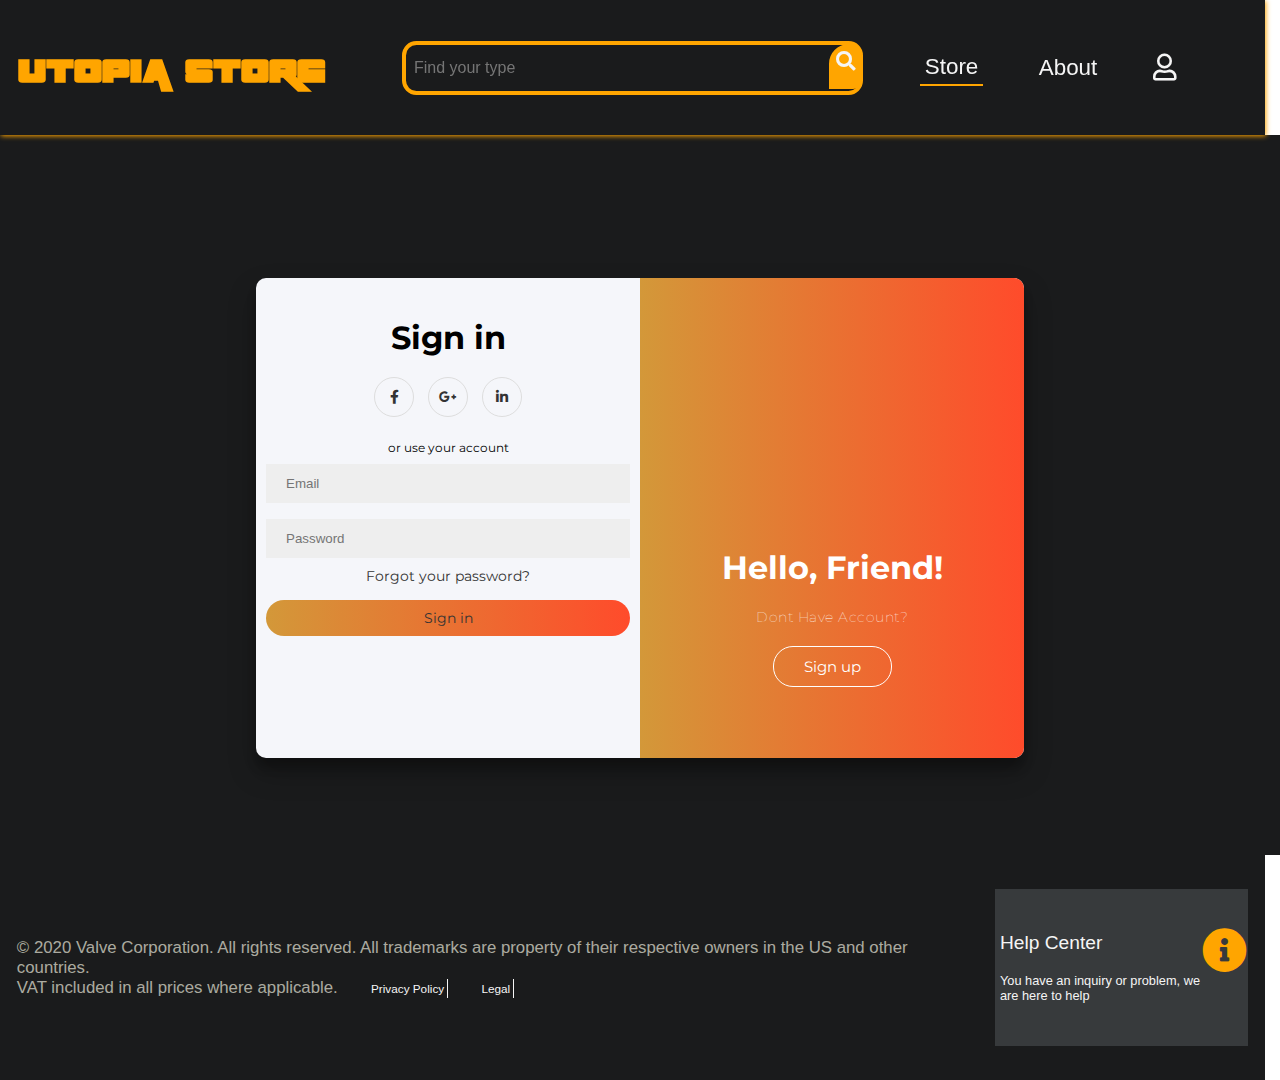
<file: signup.html>
<!DOCTYPE html>
<html lang="en">
    <head>
        <meta charset="UTF-8"/>
        <meta name="description" content="gamigstore"/>
        <meta name="author" content=""/>
        <meta name="keywords" content="html/css"/>
        <meta name="viewport" content="width=device-width, initial-scale=1.0"/>
        <title>utopia</title>
        <link rel="stylesheet" href="style/css/Signup.css"/>
        <link rel="stylesheet" href="style/css/all.css"/>
        <link href="https://fonts.googleapis.com/css?family=Montserrat:400,800&display=swap" rel="stylesheet"> 
    </head>
    <body>
        <main>
            <nav>
                <div class="nav-father">
                    <div class="header">
                        <a href="#">
                            <h1>utopia store</h1>
                        </a>
                    </div>
                    <div class="search-bar">
                        <form>
                            <input type="search" placeholder="Find your type"/>
                            <i class="fas fa-search"></i>
                        </form>
                    </div>
                    <div class="un-list">
                        <ul>
                            <li>
                                <a href="#art" class="an">store</a>
                            </li>
                            <li>
                                <a href="#help" class="on">about</a>
                            </li>
                            <li>
                                <button>
                                    <i class="far fa-user"></i>
                                </button>
                                    <ul>
                                        <li class="l0">
                                            <a href="inc/signup.html">Login</a>
                                        </li>
                                        <li class="l1">
                                            <a href="inc/signup.html">Signup</a>
                                        </li>
                                    </ul>
                            </li>
                        </ul>
                    </div>
                </div>
            </nav>
            <section class="sign"> 
                <div class="container" id="container">
                    <div class="sign-in-container">
                        <form action="#">
                            <h1>Sign in</h1>
                            <div class="social-container">
                                <a href="#" class="social"><i class="fab fa-facebook-f"></i></a>
                                <a href="#" class="social"><i class="fab fa-google-plus-g"></i></a>
                                <a href="#" class="social"><i class="fab fa-linkedin-in"></i></a>
                            </div>
                            <span>or use your account</span>
                            <input type="email" placeholder="Email" />
                            <input type="password" placeholder="Password" />
                            <a href="#">Forgot your password?</a>
                            <a href="#" class="signin">Sign in</a>
                        </form>
                    </div>
                    <div class="overlay-container">
                        <div class="overlay">
                            <div class="overlay-right">
                                <h1>Hello, Friend!</h1>
                                <p>Dont Have Account?</p>
                                <a href="#" class="signup">Sign up</a>
                            </div>
                        </div>
                    </div>
                </div>
                

            </section>
            <article>
                <aside>
                    
                </aside>
            </article>
            <footer>
                <div class="d0">
                    <p>
                        © 2020 Valve Corporation. All rights reserved. All trademarks are property of their respective owners in the US and other countries.
                        <br>
                        VAT included in all prices where applicable.
                        <a href="#">Privacy Policy</a>
                        <a href="#">Legal</a>
                    </p>
                </div>
                <div class="d1">
                    <div class="father-d0">
                        <div class="dd0">
                            <i class="fas fa-info-circle"></i>
                            
                        </div>
                        <div class="dd1">
                            <h5>Help Center</h5>
                            <p>You have an inquiry or problem, we are here to help</p>
                        </div>
                    </div>
                </div>
            </footer>
        </main>
    </body>
</html>
</file>
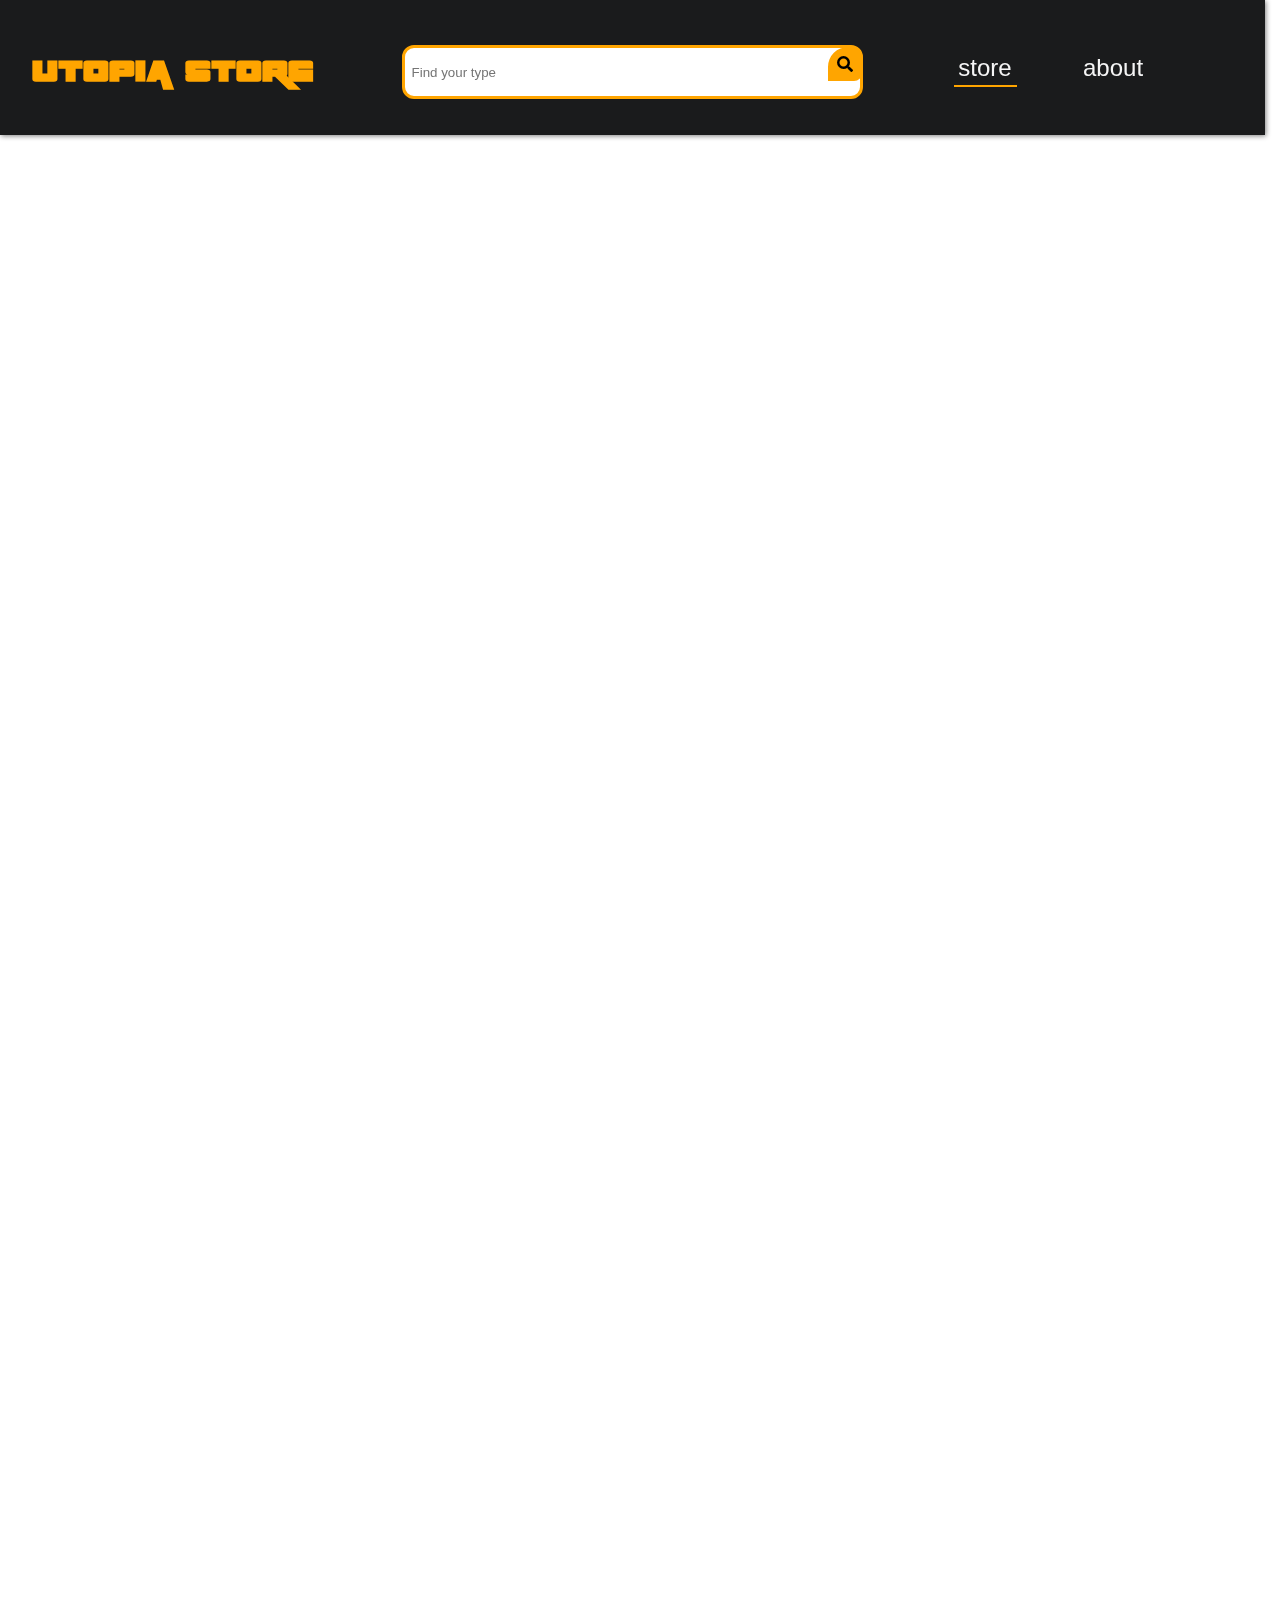
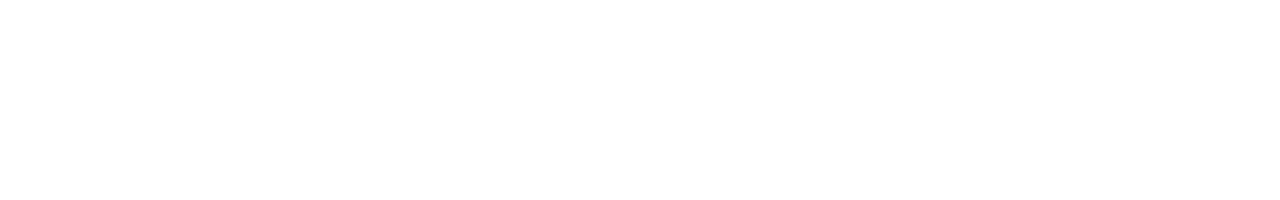
<file: inc/content.html>
<!DOCTYPE html>
<html lang="en">
    <head>
        <meta charset="UTF-8"/>
        <meta name="description" content="gamigstore"/>
        <meta name="author" content=""/>
        <meta name="keywords" content="html/css"/>
        <meta name="viewport" content="width=device-width, initial-scale=1.0"/>
        <title>utopia</title>
        <link rel="stylesheet" href="../style/css/content.css"/>
        <link rel="stylesheet" href="../style/css/all.css"/>
    </head>
    <body>
        <main>
            <nav>
                <div class="nav-father">
                    <div class="header">
                        <h1>utopia store</h1>
                    </div>
                    <div class="search-bar">
                        <form>
                            <input type="search" placeholder="Find your type"/>
                            <i class="fas fa-search"></i>
                        </form>
                    </div>
                    <div class="un-list">
                        <ul>
                            <li>
                                <a href="" class="an">store</a>
                            </li>
                            <li>
                                <a href="" class="on">about</a>
                            </li>
                        </ul>
                    </div>
                </div>
            </nav>
            <section> 
             
            </section>
            <article>
                <aside>

                </aside>
            </article>
            <footer>
                
            </footer>
        </main>
    </body>
</html>
</file>
<file: style/css/Signup.css>
/*stylesheet*/
*{
  margin: 0px;
  padding: 0px;
  box-sizing:border-box;
  text-decoration: none;
}
html {
  overflow-x: hidden;
  }
/*محدش يلعب هنا*/
@font-face{
  font-family:other;
  src:url(../fonts/other.woff);
}
@font-face{
  font-family:px;
  src:url(../fonts/pxf.woff);
}
main{
  display:grid;
  grid-template-columns:60vw 38.8vw;
  grid-template-rows:15vh 80vh 0vh 25vh ;
  grid-template-areas: 
    "navo navo"
    "secnn secnn"
    "art art"
    "foot foot"
    ;
}
/*alert tany*/


/*strart navbar*/
nav{
  grid-area:navo;
  background-color:#1a1b1c;
  position:fixed;
  width:98.8vw;
  height: 15vh;
  box-shadow:1px 1px 5px orange;
  z-index:1;
}
nav .nav-father{
 display:flex;
  width:98.8vw;
  height:15vh;
  flex-direction:row;

}
.nav-father .search-bar{
  display:flex;
  align-self: center;
  width:45vw;
  height: 6vh
}
.nav-father .search-bar form{
  position: relative;
  width:45vw;
  height:6vh;
  display:flex;
  justify-content:center;
}
.nav-father .search-bar form input{
  width:80%;
  height:6vh;
  max-height:6vh;
  min-height: 6vh;
  padding:.5em;
  border:.3em solid orange;
  border-radius:.9em;
  color:orange;
  background-color: #1A1B1C;
  font-size:1em
}
.nav-father .fa-search{
  width:2.5vw;
  height:5vh;
  color:whitesmoke;
  position: absolute;
  left: 37.9vw;
  font-size:1.2em;
  top:.18em;
  border:.4em solid orange;;
  background-color: orange;
  border-radius:20px 8px 8px 0px;
  cursor:pointer
}
.nav-father .header{
  width:26.9vw;
  height:100%;
  display:flex;
  justify-content: center;
  align-items: center;
}
.nav-father .header h1{
  color: orange;
  font-family:other;
  font-size:2.8em;
  align-self:center;
}
.un-list{
  width: 26vw;
  height:15vh;
}
.un-list ul{
  display:flex;
  width:20vw;
  height:15vh;
  list-style: none;
  justify-content:space-between;
  align-items: center;
}
.un-list ul li{
  position: relative;
}
.un-list ul li a{
  text-decoration:none;
  font-size:1.4em;
  color:whitesmoke;
  font-family:arial;
  font-weight:lighter;
  text-transform:capitalize;
}
.un-list ul li button{
  background:transparent;
  border:transparent;
  cursor:pointer;
  position: relative;
}
.un-list ul li button i:hover{
  color:orange;
}
.un-list ul li button .fa-user{
  font-size:2em;
  color:whitesmoke;
}
.un-list ul li ul{
  width:10vw;
  height:12.5vh;
  top:7vh;
  background-color:whitesmoke;
  display: flex;
  align-content:;
  flex-direction:column;
  position: absolute;
  left:-4.2vw;
  border-bottom:3px solid orange;
  border-radius:10px 10px 3px 3px;
  visibility:hidden;
  transition:.5s;
}

.un-list ul li ul:before{
  content: "";
  width:0vw;
  height:0;
  bottom:11.9vh;
  background-color:transparent;
  position: absolute;
  left:;
  border-bottom:10px solid whitesmoke;
  border-left: 10px solid transparent;
  border-top: 10px solid transparent;
  border-right: 10px solid transparent; 
}
.un-list ul li button:focus +ul{
  visibility:visible;
}
.un-list ul li ul li{
  padding: 9px;
}
.un-list ul li .an:hover,.on:hover{
  color:orange;
}

.un-list ul li .an{
  border:.1em solid orange;
  padding:.2em;
  border-top:transparent ;
  border-right:transparent;
  border-bottom: ;
  border-left:transparent;
  
}
.un-list ul li .on{
  position: relative;
}
.un-list ul li .on:before{
  content:'';
        position:absolute;
        width:4.5vw;
        transform:scaleX(0);
        height:2px;
        top:30px;
        left:0;
        background-color:orange;
        transform-origin:bottom left;
        transition:transform 0.25s ease-out;
}
.un-list ul li .on:hover:before{
  transform:scalex(1)
}
.un-list ul li ul .l1 a{
  font-size:1em;
  color:orange;
}
.un-list ul li ul .l0 a{
  font-size:1.3em;
  color: orange
}
.un-list ul li ul .l1 a:hover{
  background-color: #1A1B1C;
  font-size:.96em;
  color:whitesmoke;
  padding-right:2em;
  padding-left:2.1em ;
   padding-bottom:.4em;
  padding-top:.4em ;
}
.un-list ul li ul .l0 a:hover{
  padding: .2em;
  background-color:#1A1B1C; 
  padding-right:1.65em;
  padding-left:1.65em ;
  padding-bottom:.2em;
  padding-top:.2em ;
  font-size:1.3em;
  color: whitesmoke
}
/*end navbar*/
section{
  grid-area: secnn;
  z-index:0;
}
/*Game Offer*/
.sign {
	display: flex;
	justify-content: center;
	align-items: center;
	flex-direction: column;
  font-family: 'Montserrat';
}
.sign h1 {
	font-weight: bold;
	margin: 0;
}

.sign h2 {
	text-align: center;
}

.sign p {
	font-size: 14px;
	font-weight: 100;
	line-height: 20px;
	letter-spacing: 0.5px;
	margin: 20px 0 30px;
}

.sign span {
	font-size: 12px;
}

.sign-in-container a {
	color: #333;
	font-size: 14px;
	text-decoration: none;
	margin: 15px 0;
}
.signin {
  display: block;
  background:linear-gradient(to right, #d39839, #FF4B2B);
  padding: 1vh;
  border-radius: 10vh; 
  transition: 1s;
}
.signin:hover {
  box-shadow: 1px 1px 20px 1px grey;
  color: white;
  background:linear-gradient(to left, #d39839, #FF4B2B)
}
.sign {
  height: 100%;
  width: 100%;
  grid-area: 'scenn';
  background-color: #1A1B1C;
  width: 100vw;
}
.container {
  margin-top: 5vh;
	background-color: #f5f6fa;
	border-radius: 10px;
  box-shadow: 0 14px 28px rgba(0,0,0,0.25), 0 10px 10px rgba(0,0,0,0.22);
	position: relative;
	overflow: hidden;
	width: 768px;
	max-width: 100%;
	min-height: 480px;
}
.sign-in-container {
	left: 0;
	width: 50%;
	z-index: 2;
  text-align: center;
  padding-left: 10px;
  padding-right: 10px;
  padding-top: 40px;
}
.overlay-container{
  position: absolute;
	top: 0vh;
	left: 50%;
	width: 50%;
	height: 100%;
	overflow: hidden;
	z-index: 100;
}

.overlay {
  background:linear-gradient(to right, #d39839, #FF4B2B);
  background-repeat: no-repeat;
	background-size: cover;
	background-position: 0 0;
	color: #FFFFFF;
	position: relative;
  
	left: 0%;
	height: 100%;
}
.overlay-right {
  justify-content: center;
  text-align: center;
  padding-top: 30vh;
}
.social-container {
	margin: 20px 0;
}
.social-container a {
	border: 1px solid #DDDDDD;
	border-radius: 50%;
	display: inline-flex;
	justify-content: center;
	align-items: center;
	margin: 0 5px;
	height: 40px;
	width: 40px;
}
.signup {
  text-decoration: none;
  font-size: 15px;
  color: white;
  border: 1px solid white;
  padding: 10px 30px 10px 30px;
  border-radius: 20px;
  transition: 1s;
}
.signup:hover {
  color: black;
  background-color: white;
}
.sign input {
	background-color: #EEEEEE;
	border: none;
	padding: 12px 20px;
	margin: 8px 0;
	width: 100%;
  
}

article{
  grid-area: art;
  z-index:0;
}

/*footer start*/
footer{
  grid-area: foot;
  z-index: 0;
  background-color:#1A1B1C;
  display: flex;
  justify-content:space-evenly;
  align-items:center;
}
footer .d0 {
  width:76%;
}
footer .d0 p{
  font-size:1.05em;
  color:hsla(52, 29%, 90%,.7);
  font-family:sans-serif;
  font-weight: lighter;
}
footer .d0 p a{
  text-decoration:none;
  margin-left:2vw;
  color:whitesmoke;
  padding: 3px;
  border-right: 1px solid whitesmoke;
  font-size:.7em;
}
footer .d1{
  width:20%;
  height:100%;
  display:flex;
}
footer .d1 .father-d0{
  width:100%;
  height:70%;
  display:flex;
  flex-direction:row-reverse;
  align-content:space-between;
  align-items:center;
  background-color:hsla(210, 4%,41%,.4); 
  place-self: center;
  cursor:pointer;
}
footer .d1 .dd0{
  display: flex;
  flex-direction:column;
  width:18%;
  height:50%
}
footer .d1 div i{
  font-size:45px;
  color:#FFA500;
}
footer .d1 .dd1{
  width:80%;
  height:70%;
  display:flex;
  flex-direction:column;
  justify-content:space-evenly;
  align-items:flex-start;
}
footer .d1 .dd1 h5{
 font-size:1.2em;
  color:whitesmoke;
  font-family: arial;
  font-weight: initial;
}
footer .d1 .dd1 p{
  font-size: .8em;
  color:whitesmoke;
  font-family:arial;
  font-weight: lighter;
}
/*footer end*/
/*Resposinve*/
@media screen and (max-width:414px) and (max-height:736px){
  main{
  display:grid;
  grid-template-columns:60vw 38.8vw;
  grid-template-rows:15vh 80vh 0vh 25vh ;
  grid-template-areas: 
    "navo navo"
    "secnn secnn"
    "art art"
    "foot foot"
    ;
}
/*alert tany*/
  /*strart navbar*/
  nav{
    grid-area:navo;
    background-color:#1a1b1c;
    position:fixed;
    width:100vw;
    height: 15vh;
    box-shadow:1px 1px 5px black;
    z-index:1;
  }
nav .nav-father{
 display:flex;
  width:98.8vw;
  height:15vh;
  flex-direction:row;

}
  .nav-father .search-bar{
    display:flex;
    align-self: center;
    width:44vw;
    margin-left: -5%;
  }
.nav-father .search-bar form{
  position: relative;
  width:42vw;
  height:4vh;
  display:flex;
  justify-content:center;
}
.nav-father .search-bar form input{
    width:80%;
    height:4vh;
    padding:.5em;
    border:3px solid orange;
    border-radius:.9em;
    background-color: #1A1B1C;
    color: white;
  font-size: 0.7em;
}
.nav-father .search-bar i{
    color:whitesmoke;
    position: absolute;
    left: 27.9vw;
    width: 23%;
    height: 5.5vh;
    font-size:19px;
    top:0.1em;
    border:0.5em solid orange;;
    background-color: orange;
    border-radius:20px 8px 8px 0px;
    cursor:pointer
}
.nav-father .header{
  width:26.9vw;
  height:100%;
  display:flex;
  justify-content: center;
  align-items: center;
}
  .nav-father .header h1{
    color: orange;
    font-family:other;
    font-size:20px;
    padding-left: 10px;
    align-self:center;
  }
.un-list{
    width: 26vw;
    height:15vh;
  }
  .un-list ul{
    display:flex;
    width:25vw;
    height:15vh;
    list-style: none;
    justify-content:space-around;
    align-items: center;
  }
  .un-list ul li a{
    text-decoration:none;
    font-size: 1em;
    color:whitesmoke;
    font-family:arial;
    font-weight:;
    padding: 10px;
  }
.un-list ul li{
  position: relative;
}
.un-list ul li a{
  text-decoration:none;
  font-size:1em;
  color:whitesmoke;
  font-family:arial;
  font-weight:lighter;
  text-transform:capitalize;
}
.un-list ul li button{
  background:transparent;
  border:transparent;
  cursor:pointer;
  position: relative;
}
.un-list ul li button i:hover{
  color:orange;
}
.un-list ul li button .fa-user{
  font-size:1.5em;
  color:whitesmoke;
}
.un-list ul li ul{
  width:20vw;
  height:12.5vh;
  top:7vh;
  background-color:whitesmoke;
  display: flex;
  align-content:;
  flex-direction:column;
  position: absolute;
  left:-10.2vw;
  border-bottom:3px solid orange;
  border-radius:10px 10px 3px 3px;
  visibility:hidden;
  transition:.5s;
}

.un-list ul li ul:before{
  content: "";
  width:0vw;
  height:0;
  bottom:11.9vh;
  background-color:transparent;
  position: absolute;
  left:;
  border-bottom:10px solid whitesmoke;
  border-left: 10px solid transparent;
  border-top: 10px solid transparent;
  border-right: 10px solid transparent; 
}
.un-list ul li button:focus +ul{
  visibility:visible;
}
.un-list ul li ul li{
  padding: 9px;
}
.un-list ul li .an:hover,.on:hover{
  color:orange;
}

.un-list ul li .an{
    border:.1em solid orange;
    padding:.2em;
    border-top:transparent ;
    border-right:transparent;
    border-bottom: ;
    border-left:transparent;

  }
  .un-list ul li .on{
    position: relative;
  }
  .un-list ul li .on:before{
    content:'';
          position:absolute;
          width:4.5vw;
          transform:scaleX(0);
          height:2px;
          top:30px;
          left:0;
          background-color:orange;
          transform-origin:bottom left;
          transition:transform 0.25s ease-out;
  }
  .un-list ul li .on:hover:before{
    transform:scalex(1)
  }
.un-list ul li ul .l1 a{
  font-size:1em;
  color:orange;
}
.un-list ul li ul .l0 a{
  font-size:1.3em;
  color: orange
}
.un-list ul li ul .l1 a:hover{
  background-color: #1A1B1C;
  font-size:.96em;
  color:whitesmoke;
  padding-right:2em;
  padding-left:2.1em ;
   padding-bottom:.4em;
  padding-top:.4em ;
}
.un-list ul li ul .l0 a:hover{
  padding: .2em;
  background-color:#1A1B1C; 
  padding-right:1.65em;
  padding-left:1.65em ;
  padding-bottom:.2em;
  padding-top:.2em ;
  font-size:1.3em;
  color: whitesmoke
}
  /*end navbar*/
  section{
    grid-area: secnn;
    z-index:0;
  }
  /*Check Out Start*/
  section {
    grid-area: secnn;
  }
  .checkout {
    background-color: black;
    margin-bottom: -6vh;
    width: 100vw;
  }
  .checkout video {
    position: absolute;
    z-index: -1;
    width: 375px;

  }
  .gamecheckout {
    background-color: hsl(210, 4%, 11%,0.9);
    width:100vw;
    height: 100%;

  }
  .gameimg {
    display: flex;
  }
  .gameimg img{
    margin-top: 8vh;
    margin-left: 8vh;
    width: 40vh;
    height: 60vh;
    background-attachment: fixed;


  }
  .gamename {
    font-family: arial;
    display: inline-flex;

  }
  .gamename h1 {
    position: relative;
    top: -65.4vh;
    left: 3vh;
    color: #DFE6E9;
    white-space: nowrap;
  }
  .gamename h2 {
    position: relative;
    top: 3vh;
    left: -25vh;
    color: #DFE6E9;
    font-weight: 500;
    
  }
  .price {
    font-weight: 300;
    font-size: 3.8vh;
    color: darkorange;
  }
  .pricebefore{
    font-size: 2.4vh;
    color: #A8690B;
    text-decoration: line-through;

  }
  .gamename a {
    text-decoration: none;
    color: #e3e8ea;
    background-color: #FFA500;
    padding:1.5vh .5vh 1.5vh 2.5vh;
    border-radius: 3px;
    position: relative;
    top: 3vh;
    left:-8vh; 
    box-shadow: 1px 1px 10px 1px black;
    transition: 1s;
  }
  .gamename a:hover {

    background-color: #a8690b;
  }
  .short {
    display: none;
    font-size: 2vh;
    white-space: pre-line;
    position: absolute;
    padding-right: 50vh;
    top: 45vh;
    margin-left: 3.5vh;
    font-family: 'Open Sans';
    color: #DFE6E9;
    font-weight: 100;
  }


  /*Check Out End*/
  /*About Game Starts*/
  article {
    grid-area: art;
    background-color: #1A1B1C;
    width: 100vw;
    padding-top: 6vh;
  }
  .aboutgame {
    text-align: center;
  }
  .aboutgame h1 {
    font-family: 'Open Sans';
    font-weight: 600;
    color: #DFE6E9;
    line-height: 2.5;
  }
  iframe {
    border-radius: 20px;
    width: 365px;
  }
  .aboutgame h2 {
    color: #DFE6E9;
    font-family: 'Open Sans';
    font-weight: 300;
    font-size: 2.0vh;


  }

  /*About Game End*/
  /*footer start*/
  footer{
    width: 100vw;
    grid-area: foot;
    z-index: 0;
    background-color:#1A1B1C;
    display: flex;
    justify-content:space-evenly;
    align-items:center;
    box-shadow: 0px 1px 10px 0px black;
  }
  footer .d0 {
    width:76%;
  }
  footer .d0 p{
    font-size:1.05em;
    color:hsla(52, 29%, 90%,.7);
    font-family:sans-serif;
    font-weight: lighter;
  }
  footer .d0 p a{
    text-decoration:none;
    margin-left:2vw;
    color:whitesmoke;
    padding: 3px;
    border-right: 1px solid whitesmoke;
    font-size:.7em;
  }
  footer .d1{
    width:20%;
    height:100%;
    display:flex;
  }
  footer .d1 .father-d0{
    width:100%;
    height:70%;
    display:flex;
    flex-direction:row-reverse;
    align-content:space-between;
    align-items:center;
    background-color:hsla(210, 4%,41%,.4); 
    place-self: center;
    cursor:pointer;
  }
  footer .d1 .dd0{
    display: flex;
    flex-direction:column;
    width:18%;
    height:50%
  }
  footer .d1 div i{
    display: none;
    font-size:45px;
    color:#FFA500;
  }
  footer .d1 .dd1{
    width:80%;
    height:60%;
    display:flex;
    flex-direction:column;
    justify-content:space-evenly;
    align-items:flex-start;
  }
  footer .d1 .dd1 h5{
   font-size:1.1em;
    color:whitesmoke;
    font-family: arial;
    font-weight: initial;
  }
  footer .d1 .dd1 p{
    font-size: .7em;
    color:whitesmoke;
    font-family:arial;
    font-weight: lighter;
  }
/*footer end*/
}
/*******************S9 And IPHONE X*********************/
@media screen and (min-height:740px) and (max-height:812px){
  main{
  display:grid;
  grid-template-columns:60vw 38.8vw;
  grid-template-rows:15vh 80vh 0vh 25vh ;
  grid-template-areas: 
    "navo navo"
    "secnn secnn"
    "art art"
    "foot foot"
    ;
}
/*alert tany*/
  /*strart navbar*/
  nav{
    grid-area:navo;
    background-color:#1a1b1c;
    position:fixed;
    width:100vw;
    height: 15vh;
    box-shadow:1px 1px 5px black;
    z-index:1;
  }
nav .nav-father{
 display:flex;
  width:98.8vw;
  height:15vh;
  flex-direction:row;

}
  .nav-father .search-bar{
    display:flex;
    align-self: center;
    width:44vw;
    margin-left: -5%;
  }
.nav-father .search-bar form{
  position: relative;
  width:42vw;
  height:4vh;
  display:flex;
  justify-content:center;
}
.nav-father .search-bar form input{
    width:80%;
    height:4vh;
    padding:.5em;
    border:3px solid orange;
    border-radius:.9em;
    background-color: #1A1B1C;
    color: white;
  font-size: 0.7em;
}
.nav-father .search-bar i{
    color:whitesmoke;
    position: absolute;
    left: 27.9vw;
    width: 23%;
    height: 5.5vh;
    font-size:19px;
    top:0.1em;
    border:0.5em solid orange;;
    background-color: orange;
    border-radius:20px 8px 8px 0px;
    cursor:pointer
}
.nav-father .header{
  width:26.9vw;
  height:100%;
  display:flex;
  justify-content: center;
  align-items: center;
}
  .nav-father .header h1{
    color: orange;
    font-family:other;
    font-size:20px;
    padding-left: 10px;
    align-self:center;
  }
.un-list{
    width: 26vw;
    height:15vh;
  }
  .un-list ul{
    display:flex;
    width:25vw;
    height:15vh;
    list-style: none;
    justify-content:space-around;
    align-items: center;
  }
  .un-list ul li a{
    text-decoration:none;
    font-size: 1em;
    color:whitesmoke;
    font-family:arial;
    font-weight:;
    padding: 10px;
  }
.un-list ul li{
  position: relative;
}
.un-list ul li a{
  text-decoration:none;
  font-size:1em;
  color:whitesmoke;
  font-family:arial;
  font-weight:lighter;
  text-transform:capitalize;
}
.un-list ul li button{
  background:transparent;
  border:transparent;
  cursor:pointer;
  position: relative;
}
.un-list ul li button i:hover{
  color:orange;
}
.un-list ul li button .fa-user{
  font-size:1.5em;
  color:whitesmoke;
}
.un-list ul li ul{
  width:20vw;
  height:12.5vh;
  top:7vh;
  background-color:whitesmoke;
  display: flex;
  align-content:;
  flex-direction:column;
  position: absolute;
  left:-10.2vw;
  border-bottom:3px solid orange;
  border-radius:10px 10px 3px 3px;
  visibility:hidden;
  transition:.5s;
}

.un-list ul li ul:before{
  content: "";
  width:0vw;
  height:0;
  bottom:11.9vh;
  background-color:transparent;
  position: absolute;
  left:;
  border-bottom:10px solid whitesmoke;
  border-left: 10px solid transparent;
  border-top: 10px solid transparent;
  border-right: 10px solid transparent; 
}
.un-list ul li button:focus +ul{
  visibility:visible;
}
.un-list ul li ul li{
  padding: 9px;
}
.un-list ul li .an:hover,.on:hover{
  color:orange;
}

.un-list ul li .an{
    border:.1em solid orange;
    padding:.2em;
    border-top:transparent ;
    border-right:transparent;
    border-bottom: ;
    border-left:transparent;

  }
  .un-list ul li .on{
    position: relative;
  }
  .un-list ul li .on:before{
    content:'';
          position:absolute;
          width:4.5vw;
          transform:scaleX(0);
          height:2px;
          top:30px;
          left:0;
          background-color:orange;
          transform-origin:bottom left;
          transition:transform 0.25s ease-out;
  }
  .un-list ul li .on:hover:before{
    transform:scalex(1)
  }
.un-list ul li ul .l1 a{
  font-size:1em;
  color:orange;
}
.un-list ul li ul .l0 a{
  font-size:1.3em;
  color: orange
}
.un-list ul li ul .l1 a:hover{
  background-color: #1A1B1C;
  font-size:.96em;
  color:whitesmoke;
  padding-right:2em;
  padding-left:2.1em ;
   padding-bottom:.4em;
  padding-top:.4em ;
}
.un-list ul li ul .l0 a:hover{
  padding: .2em;
  background-color:#1A1B1C; 
  padding-right:1.65em;
  padding-left:1.65em ;
  padding-bottom:.2em;
  padding-top:.2em ;
  font-size:1.3em;
  color: whitesmoke
}
  /*end navbar*/
  section{
    grid-area: secnn;
    z-index:0;
  }
  /*Check Out Start*/
  /*footer start*/
  footer{
    width: 100vw;
    grid-area: foot;
    z-index: 0;
    background-color:#1A1B1C;
    display: flex;
    justify-content:space-evenly;
    align-items:center;
    box-shadow: 0px 1px 10px 0px black;
  }
  footer .d0 {
    width:76%;
  }
  footer .d0 p{
    font-size:1.05em;
    color:hsla(52, 29%, 90%,.7);
    font-family:sans-serif;
    font-weight: lighter;
  }
  footer .d0 p a{
    text-decoration:none;
    margin-left:2vw;
    color:whitesmoke;
    padding: 3px;
    border-right: 1px solid whitesmoke;
    font-size:.7em;
  }
  footer .d1{
    width:20%;
    height:100%;
    display:flex;
  }
  footer .d1 .father-d0{
    width:100%;
    height:70%;
    display:flex;
    flex-direction:row-reverse;
    align-content:space-between;
    align-items:center;
    background-color:hsla(210, 4%,41%,.4); 
    place-self: center;
    cursor:pointer;
  }
  footer .d1 .dd0{
    display: flex;
    flex-direction:column;
    width:18%;
    height:50%
  }
  footer .d1 div i{
    display: none;
    font-size:45px;
    color:#FFA500;
  }
  footer .d1 .dd1{
    width:80%;
    height:60%;
    display:flex;
    flex-direction:column;
    justify-content:space-evenly;
    align-items:flex-start;
  }
  footer .d1 .dd1 h5{
   font-size:1.1em;
    color:whitesmoke;
    font-family: arial;
    font-weight: initial;
  }
  footer .d1 .dd1 p{
    font-size: .7em;
    color:whitesmoke;
    font-family:arial;
    font-weight: lighter;
  }
/*footer end*/
}
</file>
<file: style/css/content.css>
/*stylesheet*/
*{
  margin: 0px;
  padding: 0px;
  box-sizing:border-box;
}
/*محدش يلعب هنا*/
@font-face{
  font-family:other;
  src:url(../fonts/other.woff);
}
@font-face{
  font-family:px;
  src:url(../fonts/pxf.woff);
}
main{
  display:grid;
  grid-template-columns:60vw 38.8vw;
  grid-template-rows:15vh 80vh 80vh 25vh ;
  grid-template-areas: 
    "navo navo"
    "secnn secnn"
    "art art"
    "foot foot"
    ;
}
/*alert tany*/


/*strart navbar*/
nav{
  grid-area:navo;
  background-color:#1a1b1c;
  position:fixed;
  width:98.8vw;
  height: 15vh;
  box-shadow:1px 1px 5px gray;
  z-index:1;
}
nav .nav-father{
 display:flex;
  width:98.8vw;
  height:15vh;
  flex-direction:row;

}
.nav-father .search-bar{
  display:flex;
  align-self: center;
  width:45vw;
}
.nav-father .search-bar form{
  position: relative;
  width:45vw;
  height:5vh;
  display:flex;
  justify-content:center;
}
.nav-father .search-bar form input{
  width:80%;
  height:6vh;
  padding:.5em;
  border:3px solid orange;
  border-radius:.9em;
}
.nav-father i{
  color:black;
  position: absolute;
  left: 37.78vw;
  top:.15em;
  border:.6em solid orange;;
  background-color: orange;
  border-radius:20px 10px 8px 0px;
  cursor:pointer
}
.nav-father .header{
  width:26.9vw;
  display:flex;
  justify-content: center;
}
.nav-father .header h1{
  color: orange;
  font-family:other;
  font-size:40px;
  align-self:center;
}
.un-list{
  width: 26vw;
  height:15vh;
}
.un-list ul{
  display:flex;
  width:20vw;
  height:15vh;
  list-style: none;
  justify-content:space-around;
  align-items: center;
}
.un-list ul li a{
  text-decoration:none;
  font-size:1.5em;
  color:whitesmoke;
  font-family:arial;
  
}
.un-list ul li .an{
  border:.1em solid orange;
  padding:.2em;
  border-top:transparent ;
  border-right:transparent;
  border-left:transparent;
  
}
.un-list ul li .on{
  position: relative;
}
.un-list ul li .on:before{
  content:'';
        position:absolute;
        width:4.5vw;
        transform:scaleX(0);
        height:2px;
        top:30px;
        left:0;
        background-color:orange;
        transform-origin:bottom left;
        transition:transform 0.25s ease-out;
}
.un-list ul li .on:hover:before{
  transform:scalex(1)
}
/*end navbar*/
section{
  grid-area: secnn;
  z-index:0;
}

article{
  grid-area: art;
  z-index:0;
}
footer{
  grid-area: foot;
  z-index: 0;
}
</file>
